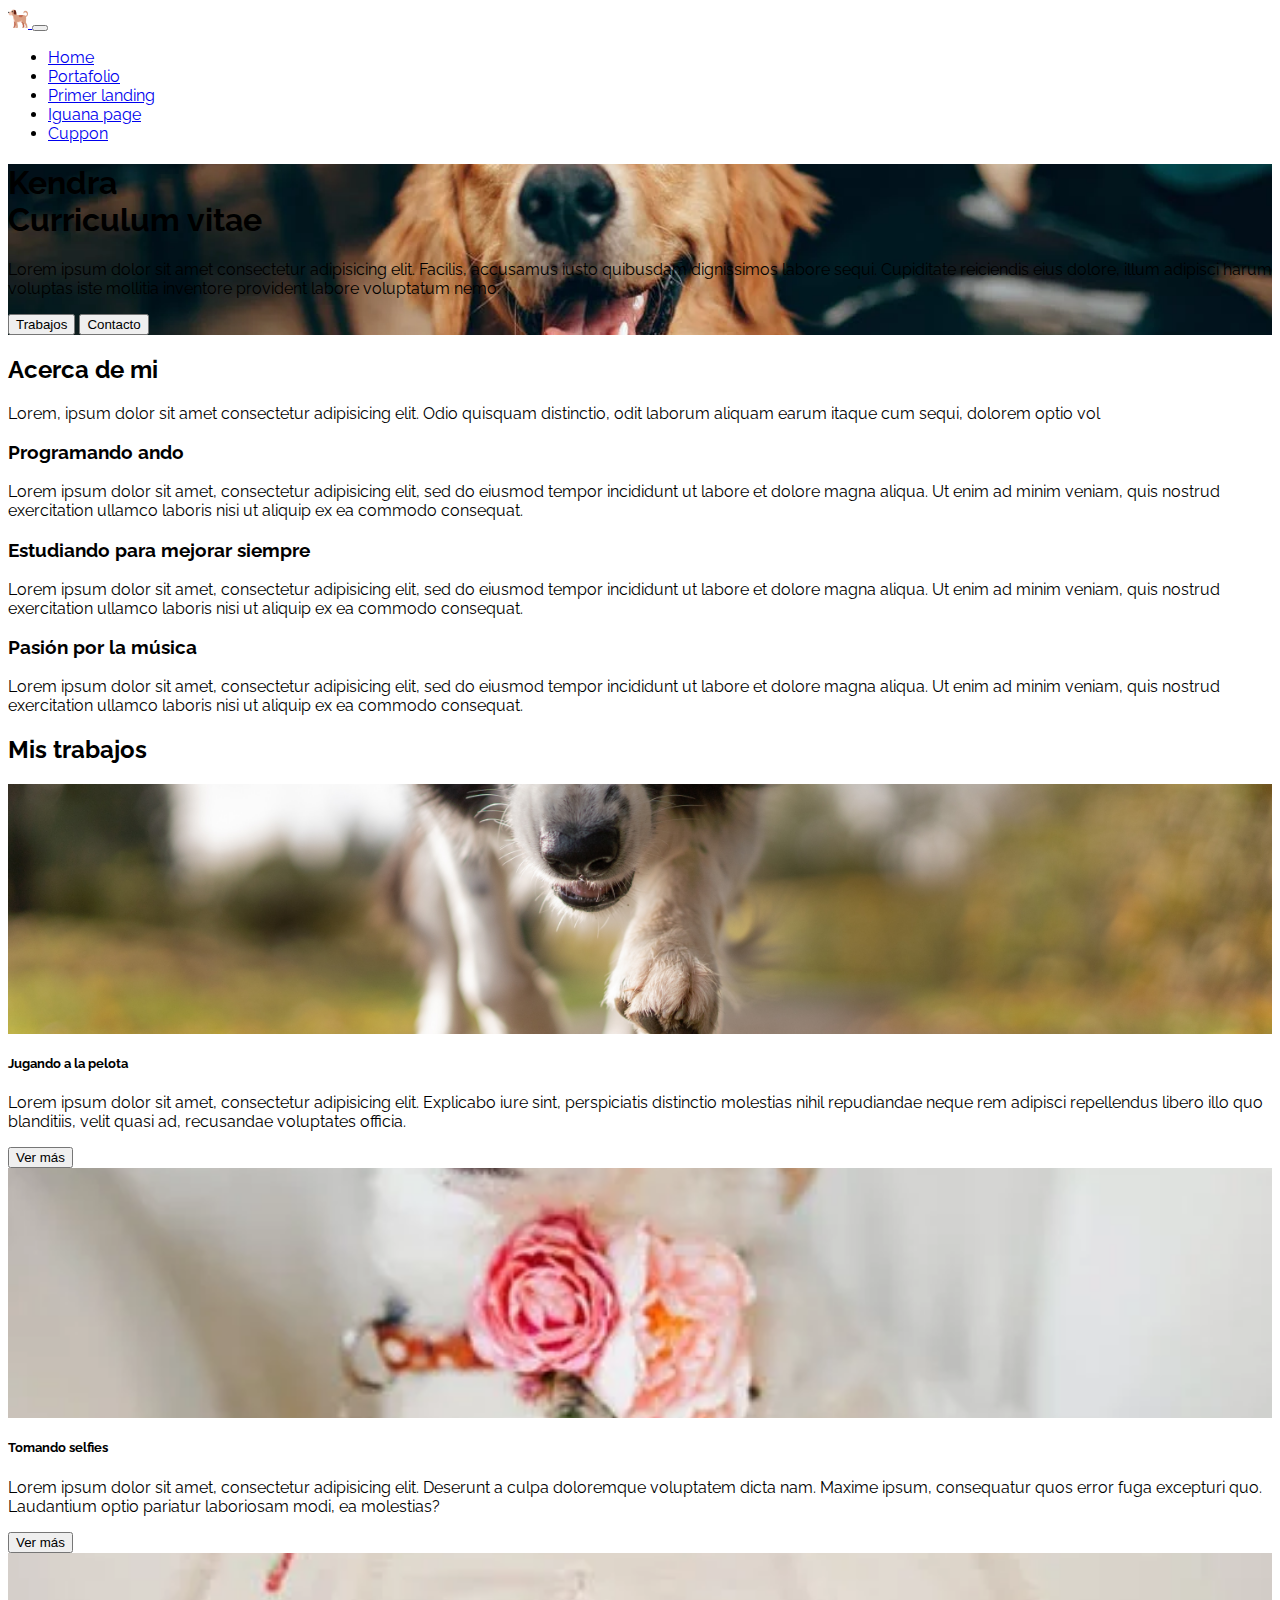
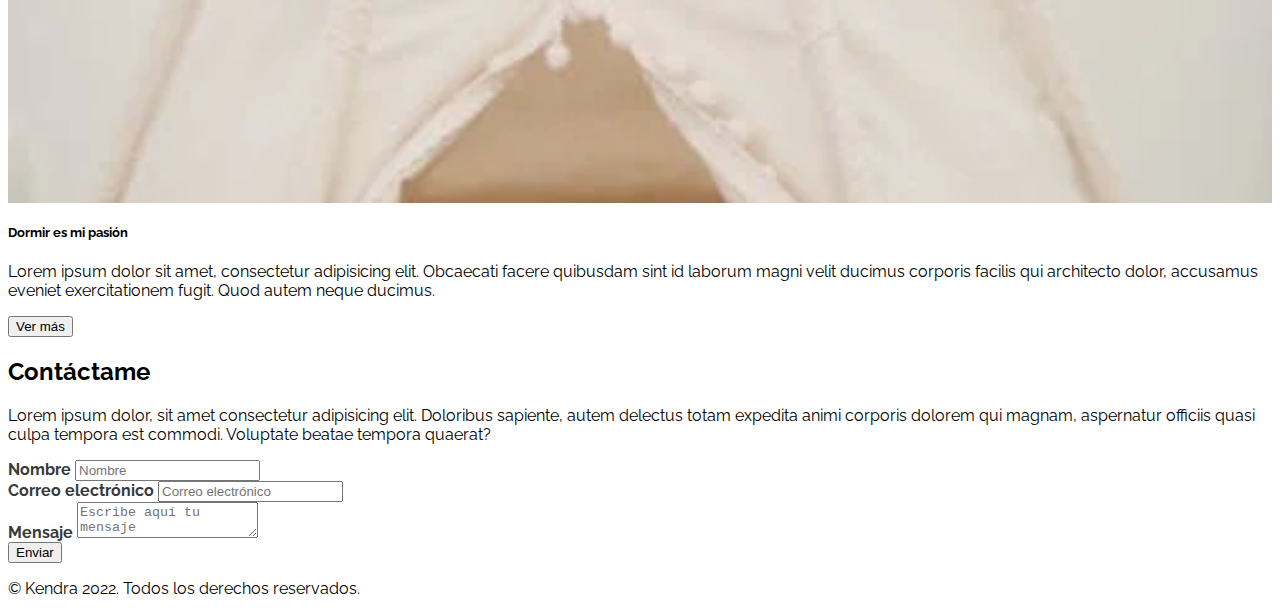
<file: index.html>
<!DOCTYPE html>
<html lang="en">

<head>
    <title>Kendra D.</title>
    <meta charset="UTF-8">
    <meta http-equiv="X-UA-Compatible" content="IE=edge">
    <meta name="viewport" content="width=device-width, initial-scale=1.0">

    <link rel="preconnect" href="https://fonts.googleapis.com">
    <link rel="preconnect" href="https://fonts.gstatic.com" crossorigin>
    <link href="https://fonts.googleapis.com/css2?family=Raleway:wght@400;700&display=swap" rel="stylesheet">
    <link href="https://cdn.jsdelivr.net/npm/bootstrap@5.1.3/dist/css/bootstrap.min.css" rel="stylesheet"
        integrity="sha384-1BmE4kWBq78iYhFldvKuhfTAU6auU8tT94WrHftjDbrCEXSU1oBoqyl2QvZ6jIW3" crossorigin="anonymous">
    <link rel="stylesheet" href="https://cdnjs.cloudflare.com/ajax/libs/font-awesome/6.1.1/css/all.min.css"
        integrity="sha512-KfkfwYDsLkIlwQp6LFnl8zNdLGxu9YAA1QvwINks4PhcElQSvqcyVLLD9aMhXd13uQjoXtEKNosOWaZqXgel0g=="
        crossorigin="anonymous" referrerpolicy="no-referrer" />
    <link rel="shortcut icon" href="assets/img/favicon.ico" type="image/x-icon">

    <link rel="stylesheet" href="assets/css/style.css">
</head>

<body>
    <nav class="navbar navbar-expand-lg navbar-dark bg-dark fixed-top">
        <div class="container">
            <a class="navbar-brand" href="index.html">
                <img src="assets/img/logo.png" class="img-fluid logo-img">
            </a>
            <button class="navbar-toggler" type="button" data-bs-toggle="collapse"
                aria-controls="navbarSupportedContent" aria-expanded="false" aria-label="Toggle navigation">
                <span class="navbar-toggler-icon"></span>
            </button>
            <div class="collapse navbar-collapse" id="navbarSupportedContent">
                <ul class="navbar-nav me-auto mb-2 mb-lg-0 fs-5">
                    <li class="nav-item">
                        <a class="nav-link" href="index.html">Home</a>
                    </li>
                    <li class="nav-item">
                        <a class="nav-link" href="portafolio.html">Portafolio</a>
                    </li>
                    <li class="nav-item">
                        <a class="nav-link" href="primer_landing.html">Primer landing</a>
                    </li>
                    <li class="nav-item">
                        <a class="nav-link" href="iguana_page.html">Iguana page</a>
                    </li>
                    <li class="nav-item">
                        <a class="nav-link" href="cuppon.html">Cuppon</a>
                    </li>
                </ul>

            </div>
        </div>
    </nav>

    <header id="Hero-Section" class="text-light text-end py-5 mt-5">
        <div class="container">
            <div class="ms-auto col-12 col-md-7 ">
                <h1 class="display-1 fw-bold my-5">
                    Kendra <br> Curriculum vitae
                </h1>
                <p class="my-5">
                    Lorem ipsum dolor sit amet consectetur adipisicing elit. Facilis, accusamus iusto quibusdam
                    dignissimos labore sequi. Cupiditate reiciendis eius dolore, illum adipisci harum voluptas iste
                    mollitia inventore provident labore voluptatum nemo.
                </p>
                <div class="mb-5 pb-5">
                    <button class="btn btn-lg btn-outline-info text-light me-4">Trabajos</button>
                    <button class="btn btn-lg btn-info text-light">Contacto</button>
                </div>
            </div>
        </div>
    </header>


    <section id="Acerca-de-mi" class="container text-center my-5">


        <h2 class="display-3 fw-bold my-4">Acerca de mi</h2>

        <p class="my-4">
            Lorem, ipsum dolor sit amet consectetur adipisicing elit. Odio quisquam distinctio, odit laborum aliquam
            earum itaque cum sequi, dolorem optio vol
        </p>


        <div class="row">
            <div class="col-12 col-md-4">
                <i class="fa-solid fa-laptop-code fa-3x my-3"></i>
                <h3 class="my-3 fw-bold">Programando ando</h3>
                <p class="my-3">
                    Lorem ipsum dolor sit amet, consectetur adipisicing elit, sed do
                    eiusmod tempor incididunt ut labore et dolore magna aliqua. Ut enim
                    ad minim veniam, quis nostrud exercitation ullamco laboris nisi ut
                    aliquip ex ea commodo consequat.
                </p>
            </div>
            <div class="col-12 col-md-4">
                <i class="fa-solid fa-book fa-3x my-3"></i>
                <h3 class="my-3 fw-bold">Estudiando para mejorar siempre</h3>
                <p class="my-3">
                    Lorem ipsum dolor sit amet, consectetur adipisicing elit, sed do
                    eiusmod tempor incididunt ut labore et dolore magna aliqua. Ut enim
                    ad minim veniam, quis nostrud exercitation ullamco laboris nisi ut
                    aliquip ex ea commodo consequat.
                </p>
            </div>
            <div class="col-12 col-md-4">
                <i class="fa-solid fa-compact-disc fa-3x my-3"></i>
                <h3 class="my-3 fw-bold">Pasión por la música</h3>
                <p class="my-3">
                    Lorem ipsum dolor sit amet, consectetur adipisicing elit, sed do
                    eiusmod tempor incididunt ut labore et dolore magna aliqua. Ut enim
                    ad minim veniam, quis nostrud exercitation ullamco laboris nisi ut
                    aliquip ex ea commodo consequat.
                </p>
            </div>
        </div>
    </section>


    <section id="Mis-trabajos" class="my-5 p-5 bg-info">

        <h2 class="display-4 fw-bold text-center text-light mb-3">Mis trabajos</h2>

        <div class="row">
            <div class="col-12 col-sm-4 py-2">
                <div class="card">
                    <div class="image-top" style="background-image: url(assets/img/card-1.jpg)"></div>
                    <div class="card-body">
                        <h5 class="card-title fw-bold">Jugando a la pelota</h5>
                        <p class="card-text">
                            Lorem ipsum dolor sit amet, consectetur adipisicing elit.
                            Explicabo iure sint, perspiciatis distinctio molestias nihil
                            repudiandae neque rem adipisci repellendus libero illo quo
                            blanditiis, velit quasi ad, recusandae voluptates officia.
                        </p>
                        <button type="button" class="btn btn-outline-info">
                            Ver más
                        </button>
                    </div>
                </div>
            </div>
            <div class="col-12 col-sm-4 py-2">
                <div class="card">
                    <div class="image-top" style="background-image: url(assets/img/card-2.webp)"></div>
                    <div class="card-body">
                        <h5 class="card-title fw-bold">Tomando selfies</h5>
                        <p class="card-text">
                            Lorem ipsum dolor sit amet, consectetur adipisicing elit.
                            Deserunt a culpa doloremque voluptatem dicta nam. Maxime ipsum,
                            consequatur quos error fuga excepturi quo. Laudantium optio
                            pariatur laboriosam modi, ea molestias?
                        </p>
                        <button type="button" class="btn btn-outline-info">
                            Ver más
                        </button>
                    </div>
                </div>
            </div>
            <div class="col-12 col-sm-4 py-2">
                <div class="card">
                    <div class="image-top" style="background-image: url(assets/img/card-3.webp)"></div>
                    <div class="card-body">
                        <h5 class="card-title fw-bold">Dormir es mi pasión</h5>
                        <p class="card-text">
                            Lorem ipsum dolor sit amet, consectetur adipisicing elit.
                            Obcaecati facere quibusdam sint id laborum magni velit ducimus
                            corporis facilis qui architecto dolor, accusamus eveniet
                            exercitationem fugit. Quod autem neque ducimus.
                        </p>
                        <button type="button" class="btn btn-outline-info">
                            Ver más
                        </button>
                    </div>
                </div>
            </div>
        </div>

    </section>



    <section id="Contacto" class="container my-5">

        <h2 class="display-4 fw-bold text-center my-4">Contáctame</h2>

        <p class="text-center my-4 d-none d-md-block">Lorem ipsum dolor, sit amet consectetur adipisicing elit.
            Doloribus
            sapiente, autem delectus totam expedita
            animi corporis dolorem qui magnam, aspernatur officiis quasi culpa tempora est commodi. Voluptate beatae
            tempora quaerat?</p>

        <form>


            <div class="form-group mb-4">
                <label class="mb-2">Nombre</label>
                <input class="form-control" placeholder="Nombre">
            </div>

            <div class="form-group mb-4">
                <label class="mb-2">Correo electrónico</label>
                <input class="form-control" placeholder="Correo electrónico" />
            </div>


            <div class="form-group">
                <label class="mb-2">Mensaje</label>
                <textarea class="form-control" placeholder="Escribe aquí tu mensaje"></textarea>
            </div>

            <div class="my-3 text-end">
                <button class="btn btn-info text-light">Enviar</button>
            </div>



        </form>

    </section>



    <footer class="bg-dark text-center text-light p-4">
        <p class="mb-0">© Kendra 2022. Todos los derechos reservados.</p>
    </footer>


    <script src="https://cdn.jsdelivr.net/npm/bootstrap@5.1.3/dist/js/bootstrap.bundle.min.js"
        integrity="sha384-ka7Sk0Gln4gmtz2MlQnikT1wXgYsOg+OMhuP+IlRH9sENBO0LRn5q+8nbTov4+1p"
        crossorigin="anonymous"></script>
</body>

</html>
</file>
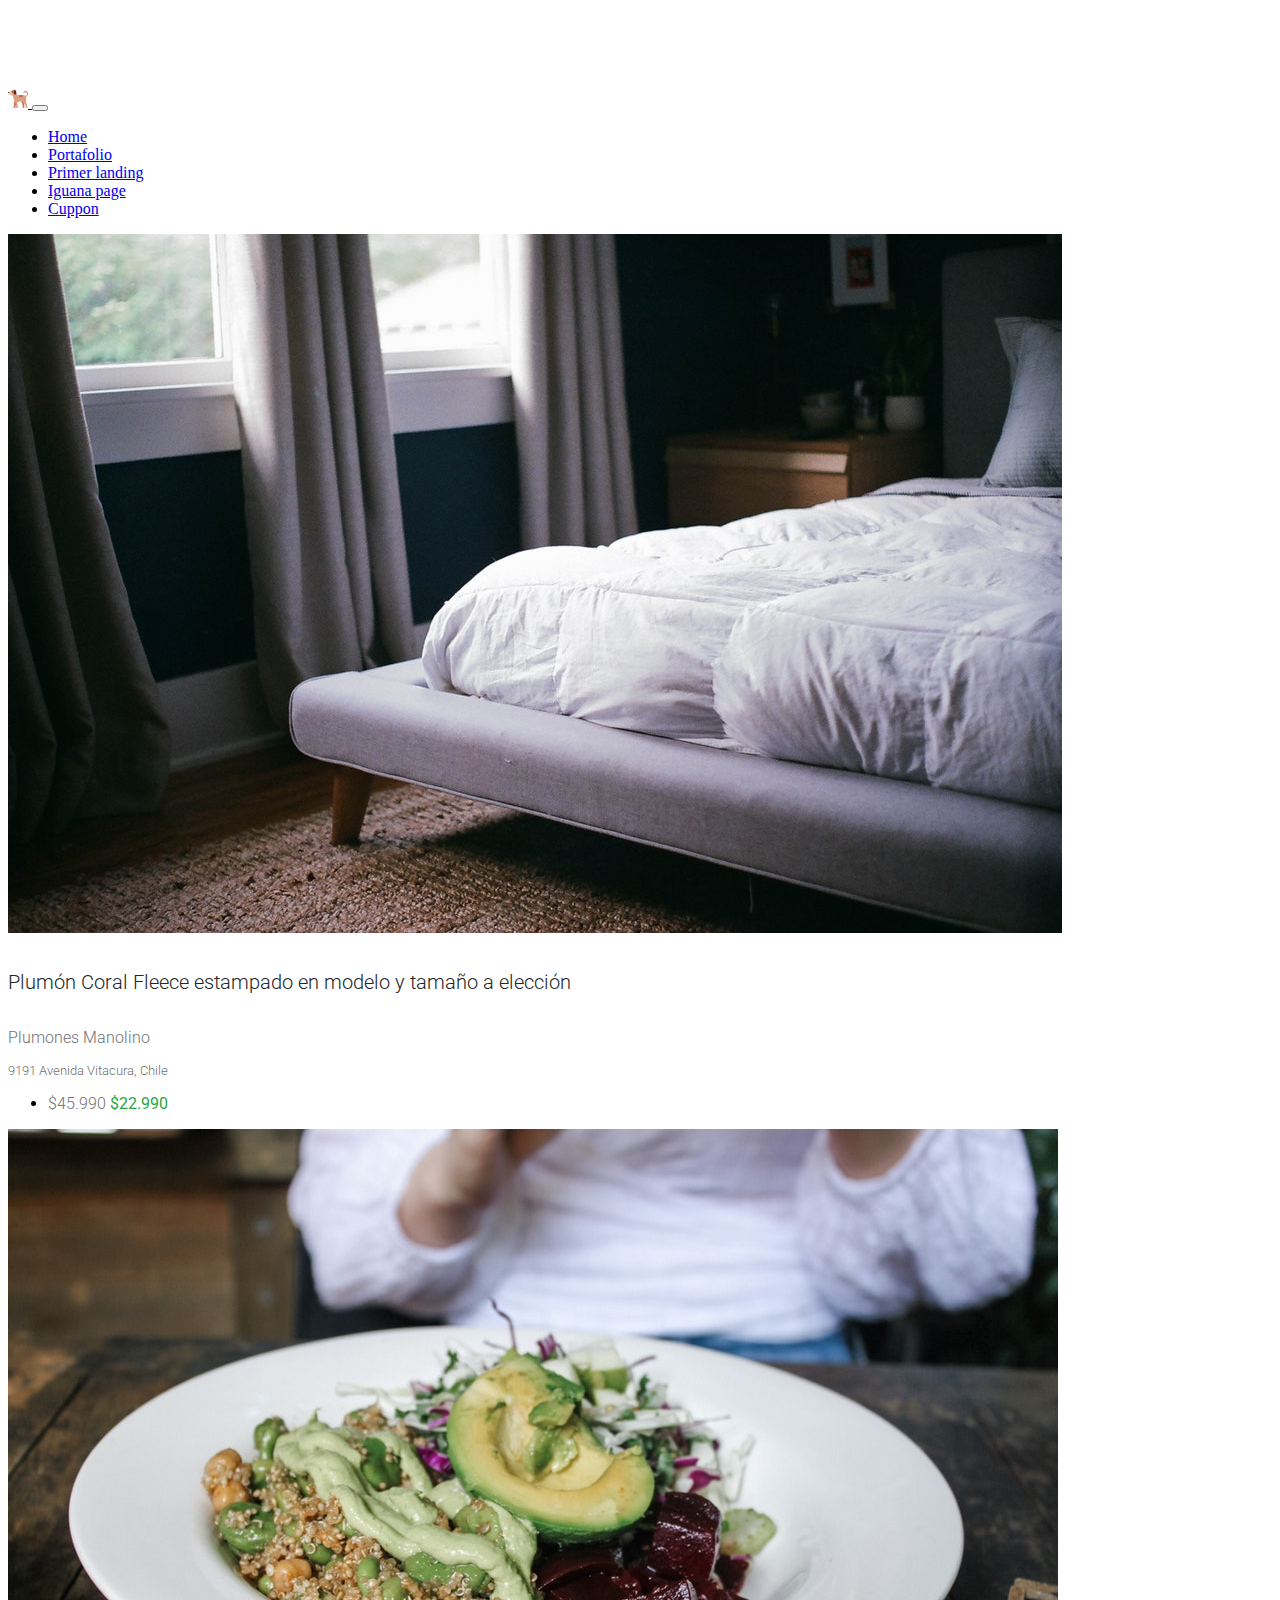
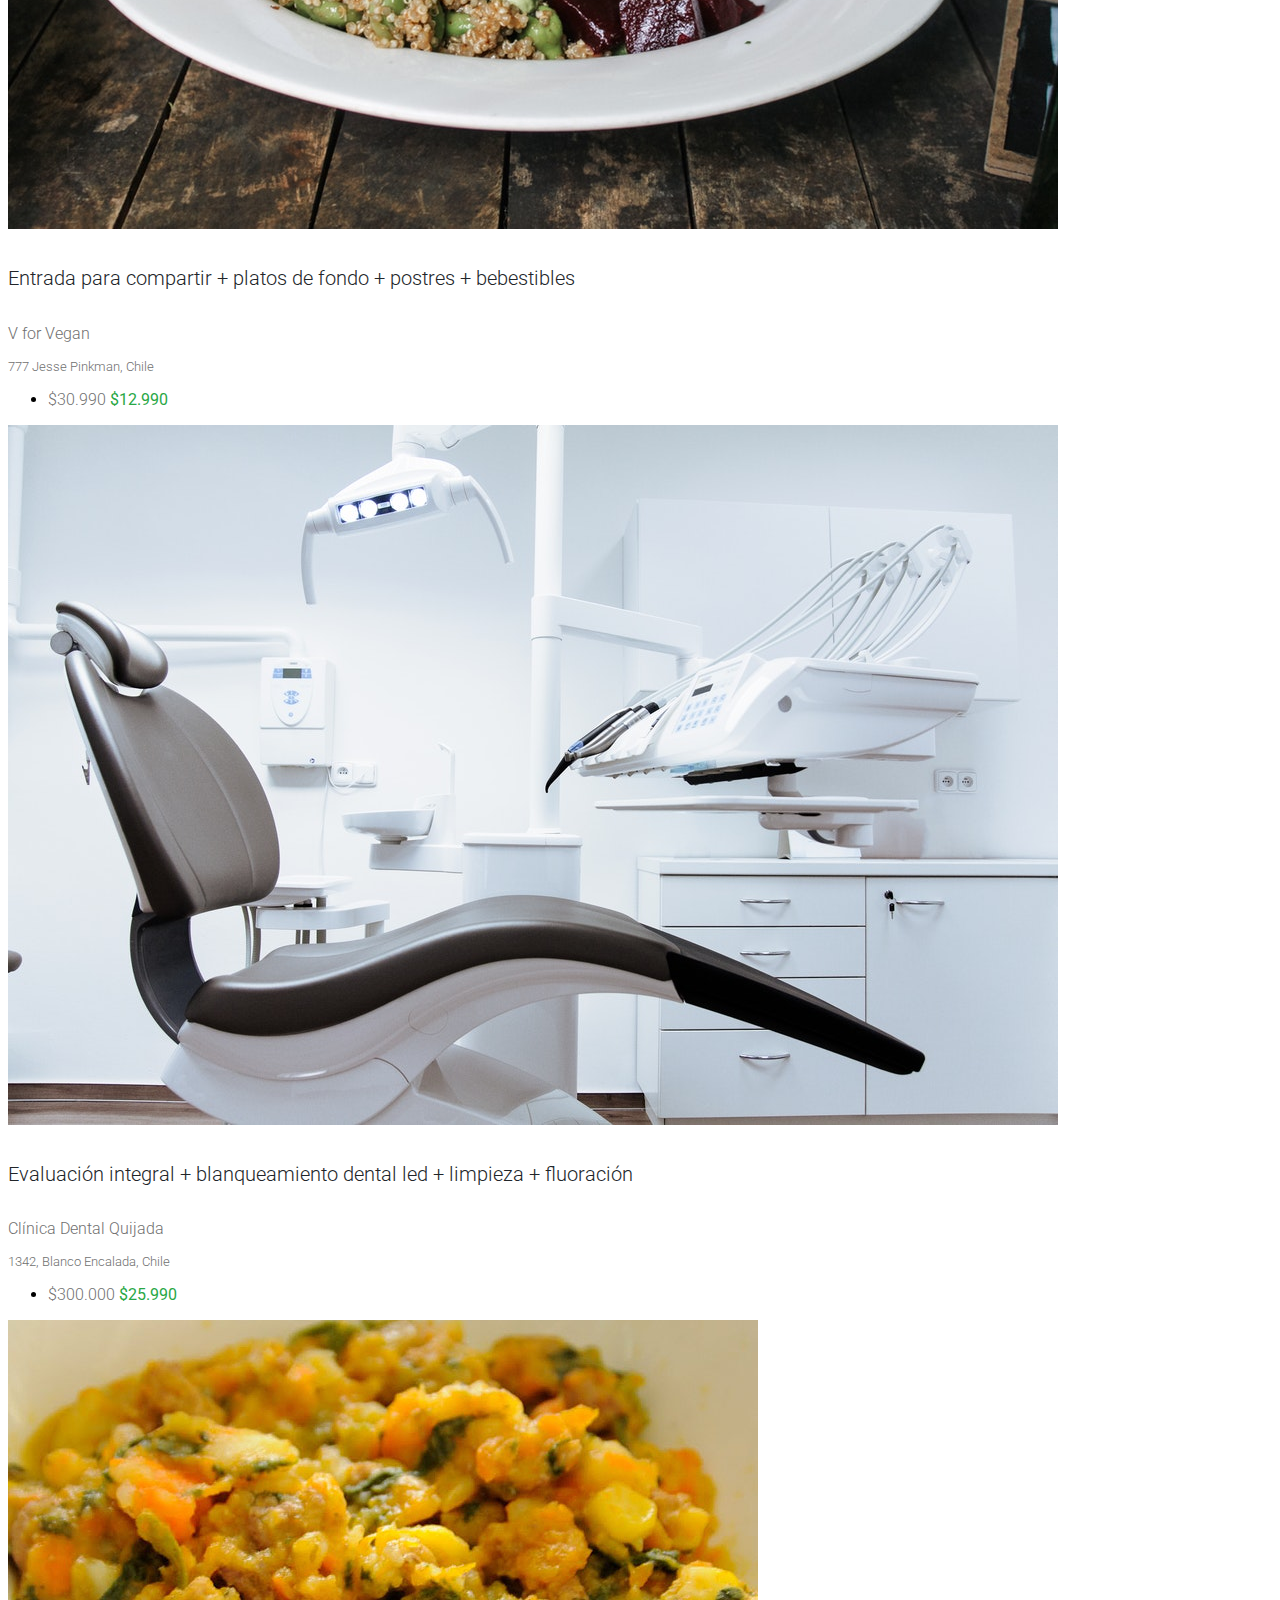
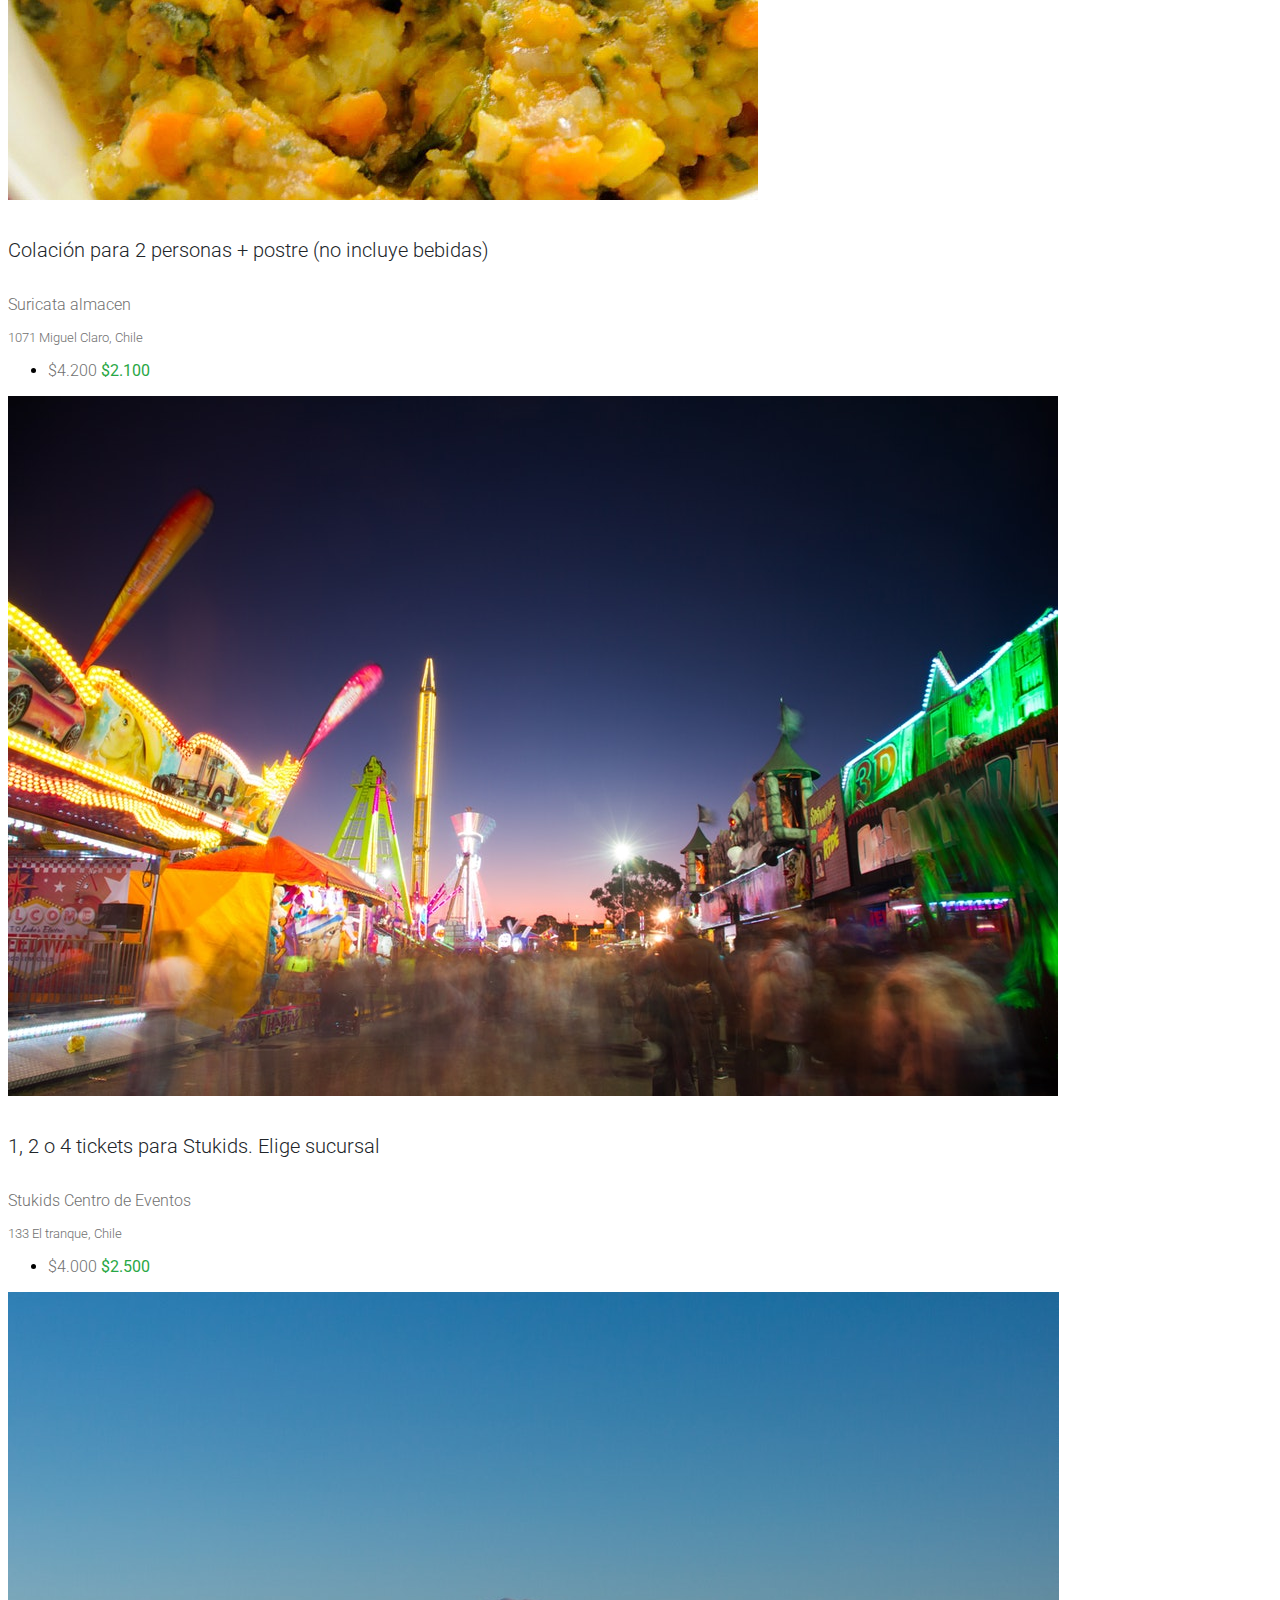
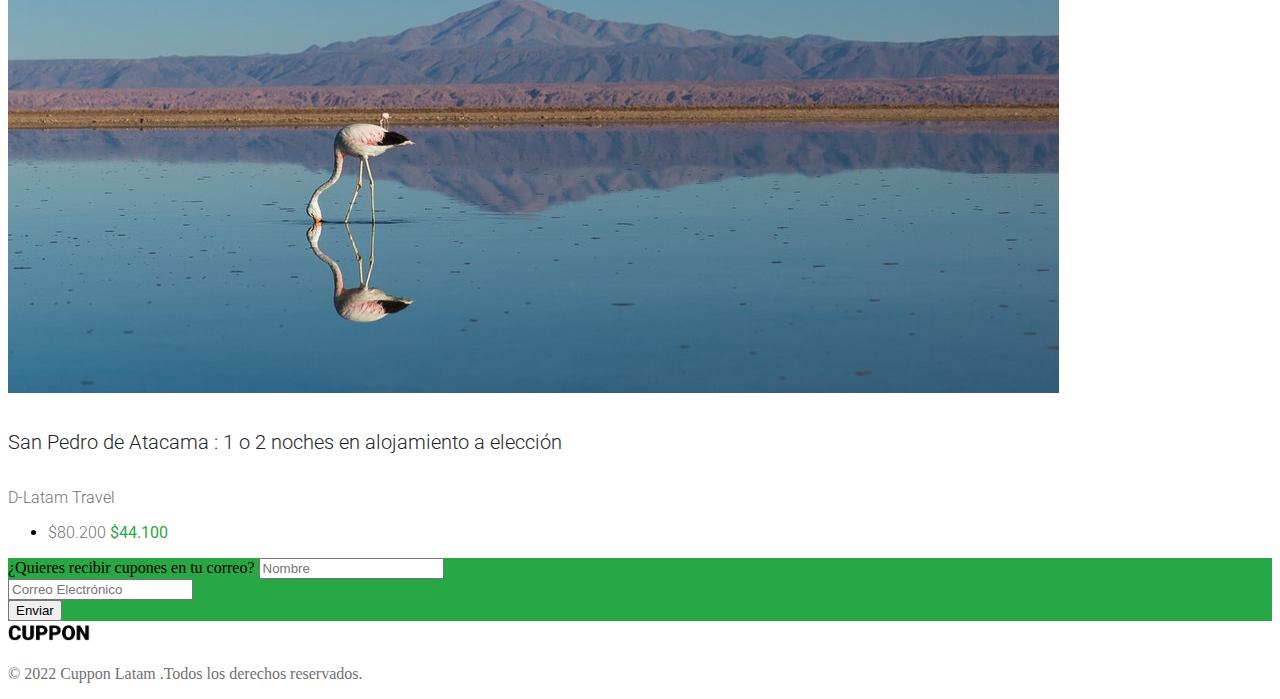
<file: cuppon.html>
<!doctype html>
<html lang="en">

<head>
  <title>Portafolio</title>
  <!-- Required meta tags -->
  <meta charset="UTF-8">
  <meta http-equiv="X-UA-Compatible" content="IE=edge">
  <meta name="viewport" content="width=device-width, initial-scale=1.0">

  <!-- Link Google fonts -->
  <link rel="preconnect" href="https://fonts.googleapis.com">
  <link rel="preconnect" href="https://fonts.gstatic.com" crossorigin>
  <link href="https://fonts.googleapis.com/css2?family=Roboto:wght@300;500&display=swap" rel="stylesheet">

  <!-- Bootstrap CSS v5.0.2 -->
  <link href="https://cdn.jsdelivr.net/npm/bootstrap@5.1.3/dist/css/bootstrap.min.css" rel="stylesheet"
    integrity="sha384-1BmE4kWBq78iYhFldvKuhfTAU6auU8tT94WrHftjDbrCEXSU1oBoqyl2QvZ6jIW3" crossorigin="anonymous">
  <!-- Font awesome cdnjs -->
  <link rel="stylesheet" href="https://cdnjs.cloudflare.com/ajax/libs/font-awesome/6.1.1/css/all.min.css"
    integrity="sha512-KfkfwYDsLkIlwQp6LFnl8zNdLGxu9YAA1QvwINks4PhcElQSvqcyVLLD9aMhXd13uQjoXtEKNosOWaZqXgel0g=="
    crossorigin="anonymous" referrerpolicy="no-referrer" />

  <link rel="shortcut icon" href="assets/img/favicon.ico" type="image/x-icon">
  <link rel="stylesheet" href="assets/css/cuppon.css">
</head>

<body>
  <nav class="navbar navbar-expand-lg navbar-dark bg-dark fixed-top">
    <div class="container">
      <a class="navbar-brand" href="index.html">
        <img src="assets/img/logo.png" class="img-fluid logo-img">
      </a>
      <button class="navbar-toggler" type="button" data-bs-toggle="collapse" aria-controls="navbarSupportedContent"
        aria-expanded="false" aria-label="Toggle navigation">
        <span class="navbar-toggler-icon"></span>
      </button>
      <div class="collapse navbar-collapse" id="navbarSupportedContent">
        <ul class="navbar-nav me-auto mb-2 mb-lg-0 fs-5">
          <li class="nav-item">
            <a class="nav-link" href="index.html">Home</a>
          </li>
          <li class="nav-item">
            <a class="nav-link" href="portafolio.html">Portafolio</a>
          </li>
          <li class="nav-item">
            <a class="nav-link" href="primer_landing.html">Primer landing</a>
          </li>
          <li class="nav-item">
            <a class="nav-link" href="iguana_page.html">Iguana page</a>
          </li>
          <li class="nav-item">
            <a class="nav-link" href="cuppon.html">Cuppon</a>
          </li>
        </ul>

      </div>
    </div>
  </nav>

  <main class="main text-roboto">
    <div class="content-card pt-3 ps-4 pe-4">
        <div class="row">
            <div class="col-xs-12 col-md-4">
                <div class="card m-3 shadow rounded">
                    <img src="assets/img/cuppon/cupon-1.jpg" class="card-img-top" alt="Plumón en una cama">
                    <div class="card-body">
                        <h5 class="card-title text-weight-light c-title"0.>Plumón Coral Fleece estampado en modelo y
                            tamaño a
                            elección</h5>
                        <p class="card-text mb-0 parrafo-1 text-weight-light text-light-grey">Plumones Manolino</p>
                        <p class="card-text text-weight-light text-direccion text-light-grey">
                            <i class="fa-solid fa-location-dot me-1" crossorigin="anonymous"></i>9191 Avenida
                            Vitacura, Chile
                        </p>
                    </div>
                    <ul class="list-group list-group-flush align-middle">
                        <li class="list-group-item text-end pb-0">
                            <p class="mt-2">
                                <span class="ph-3 text-weight-light text-light-grey me-2">$45.990</span>
                                <span class="fs-5 precio2">$22.990</span>
                            </p>
                        </li>
                    </ul>
                </div>
            </div>
            <div class="col-xs-12 col-md-4">
                <div class="card m-3 shadow rounded">
                    <img src="assets/img/cuppon/cupon-2.jpg" class="card-img-top" alt="Plato vegano">
                    <div class="card-body">
                        <h5 class="card-title text-weight-light c-title">Entrada para compartir + platos de fondo +
                            postres + bebestibles</h5>
                        <p class="card-text mb-0 parrafo-1 text-weight-light text-light-grey">V for Vegan</p>
                        <p class="card-text text-weight-light text-direccion text-light-grey">
                            <i class="fa-solid fa-location-dot me-1" crossorigin="anonymous"></i>777 Jesse Pinkman,
                            Chile
                        </p>
                    </div>
                    <ul class="list-group list-group-flush">
                        <li class="list-group-item text-end pb-0">
                            <p class="mt-2">
                                <span class="ph-3 text-weight-light text-light-grey me-2">$30.990</span>
                                <span class="fs-5 precio2">$12.990</span>
                            </p>
                        </li>
                    </ul>
                </div>
            </div>
            <div class="col-xs-12 col-md-4">
                <div class="card m-3 shadow rounded">
                    <img src="assets/img/cuppon/cupon-3.jpg" class="card-img-top" alt="consultorio de dentista">
                    <div class="card-body">
                        <h5 class="card-title text-weight-light c-title">Evaluación integral + blanqueamiento dental
                            led + limpieza + fluoración</h5>
                        <p class="card-text mb-0 parrafo-1 text-weight-light text-light-grey">Clínica Dental Quijada
                        </p>
                        <p class="card-text text-weight-light text-direccion text-light-grey">
                            <i class="fa-solid fa-location-dot me-1" crossorigin="anonymous"></i>1342, Blanco
                            Encalada, Chile
                        </p>
                    </div>
                    <ul class="list-group list-group-flush">
                        <li class="list-group-item text-end pb-0">
                            <p class="mt-2">
                                <span class="ph-3 text-weight-light text-light-grey me-2">$300.000</span>
                                <span class="fs-5 precio2">$25.990</span>
                            </p>
                        </li>
                    </ul>
                </div>
            </div>
            <div class="col-xs-12 col-md-4">
                <div class="card m-3 shadow rounded">
                    <img src="assets/img/cuppon/cupon-4.jpg" class="card-img-top" alt="plato de comida">
                    <div class="card-body">
                        <h5 class="card-title text-weight-light c-title">Colación para 2 personas + postre (no incluye bebidas)</h5>
                        <p class="card-text mb-0 parrafo-1 text-weight-light text-light-grey">Suricata almacen</p>
                        <p class="card-text text-weight-light text-direccion text-light-grey">
                            <i class="fa-solid fa-location-dot me-1" crossorigin="anonymous"></i>1071 Miguel Claro, Chile
                        </p>
                    </div>
                    <ul class="list-group list-group-flush">
                        <li class="list-group-item text-end pb-0">
                            <p class="mt-2">
                                <span class="ph-3 text-weight-light text-light-grey me-2">$4.200</span>
                                <span class="fs-5 precio2">$2.100</span>
                            </p>
                        </li>
                    </ul>
                </div>
            </div>
            <div class="col-xs-12 col-md-4">
                <div class="card m-3 shadow rounded">
                    <img src="assets/img/cuppon/cupon-5.jpg" class="card-img-top" alt="parque de diversiones">
                    <div class="card-body">
                        <h5 class="card-title text-weight-light c-title">1, 2 o 4 tickets para Stukids. Elige sucursal</h5>
                        <p class="card-text mb-0 parrafo-1 text-weight-light text-light-grey">Stukids Centro de Eventos</p>
                        <p class="card-text text-weight-light text-direccion text-light-grey">
                            <i class="fa-solid fa-location-dot me-1" crossorigin="anonymous"></i>133 El tranque, Chile
                        </p>
                    </div>
                    <ul class="list-group list-group-flush">
                        <li class="list-group-item text-end pb-0">
                            <p class="mt-2">
                                <span class="ph-3 text-weight-light text-light-grey me-2">$4.000</span>
                                <span class="fs-5 precio2">$2.500</span>
                            </p>
                        </li>
                    </ul>
                </div>
            </div>
            <div class="col-xs-12 col-md-4">
                <div class="card m-3 shadow rounded">
                    <img src="assets/img/cuppon/cupon-6.jpg" class="card-img-top" alt="paisaje con volcan">
                    <div class="card-body">
                        <h5 class="card-title text-weight-light c-title">San Pedro de Atacama : 1 o 2 noches en alojamiento a elección</h5>
                        <p class="card-text mb-0 parrafo-1 text-weight-light text-light-grey">D-Latam Travel</p>
                        <p class="card-text text-weight-light text-direccion text-light-grey">

                        </p>
                    </div>
                    <ul class="list-group list-group-flush">
                        <li class="list-group-item text-end pb-0">
                            <p class="mt-2">
                                <span class="ph-3 text-weight-light text-light-grey me-2">$80.200</span>
                                <span class="fs-5 precio2">$44.100</span>
                            </p>
                        </li>
                    </ul>
                </div>
            </div>
        </div>
    </div>
</main>
<form class="formulario p-4 mt-5 bg-verde">
    <div class="container-fluid">
        <div class="mb-3 text-center">
            <label for="formGroupExampleInput" class="form-label mb-3 fs-5 text-white text-weight-medium">¿Quieres
                recibir cupones en tu correo?</label>
            <input type="text" class="form-control text-weight-light" id="formGroupExampleInput"
                placeholder="Nombre">
        </div>
        <div class="mb-3">
            <input type="email" class="form-control text-weight-light" id="formGroupExampleInput2"
                placeholder="Correo Electrónico">
        </div>
        <div class="d-grid gap-2 col-1 mx-auto justify-content-center">
            <button class="btn btn-light text-weight-medium px-4">Enviar</button>
        </div>
    </div>
</form>

<footer class="p-4 text-center">
  <div class="container-fluid">
      <img class="img-footer my-2" src="assets/img/cuppon/logo-black.png" alt="logo cuppon">
  </div>
  <div>
      <p class="text-weight-light text-light-grey mx-1">© 2022 Cuppon Latam .Todos los derechos reservados.</p>
  </div>
</footer>

  <!-- Bootstrap JavaScript Libraries -->
  <script src="https://cdn.jsdelivr.net/npm/bootstrap@5.1.3/dist/js/bootstrap.bundle.min.js"
    integrity="sha384-ka7Sk0Gln4gmtz2MlQnikT1wXgYsOg+OMhuP+IlRH9sENBO0LRn5q+8nbTov4+1p"
    crossorigin="anonymous"></script>
</body>

</html>
</file>
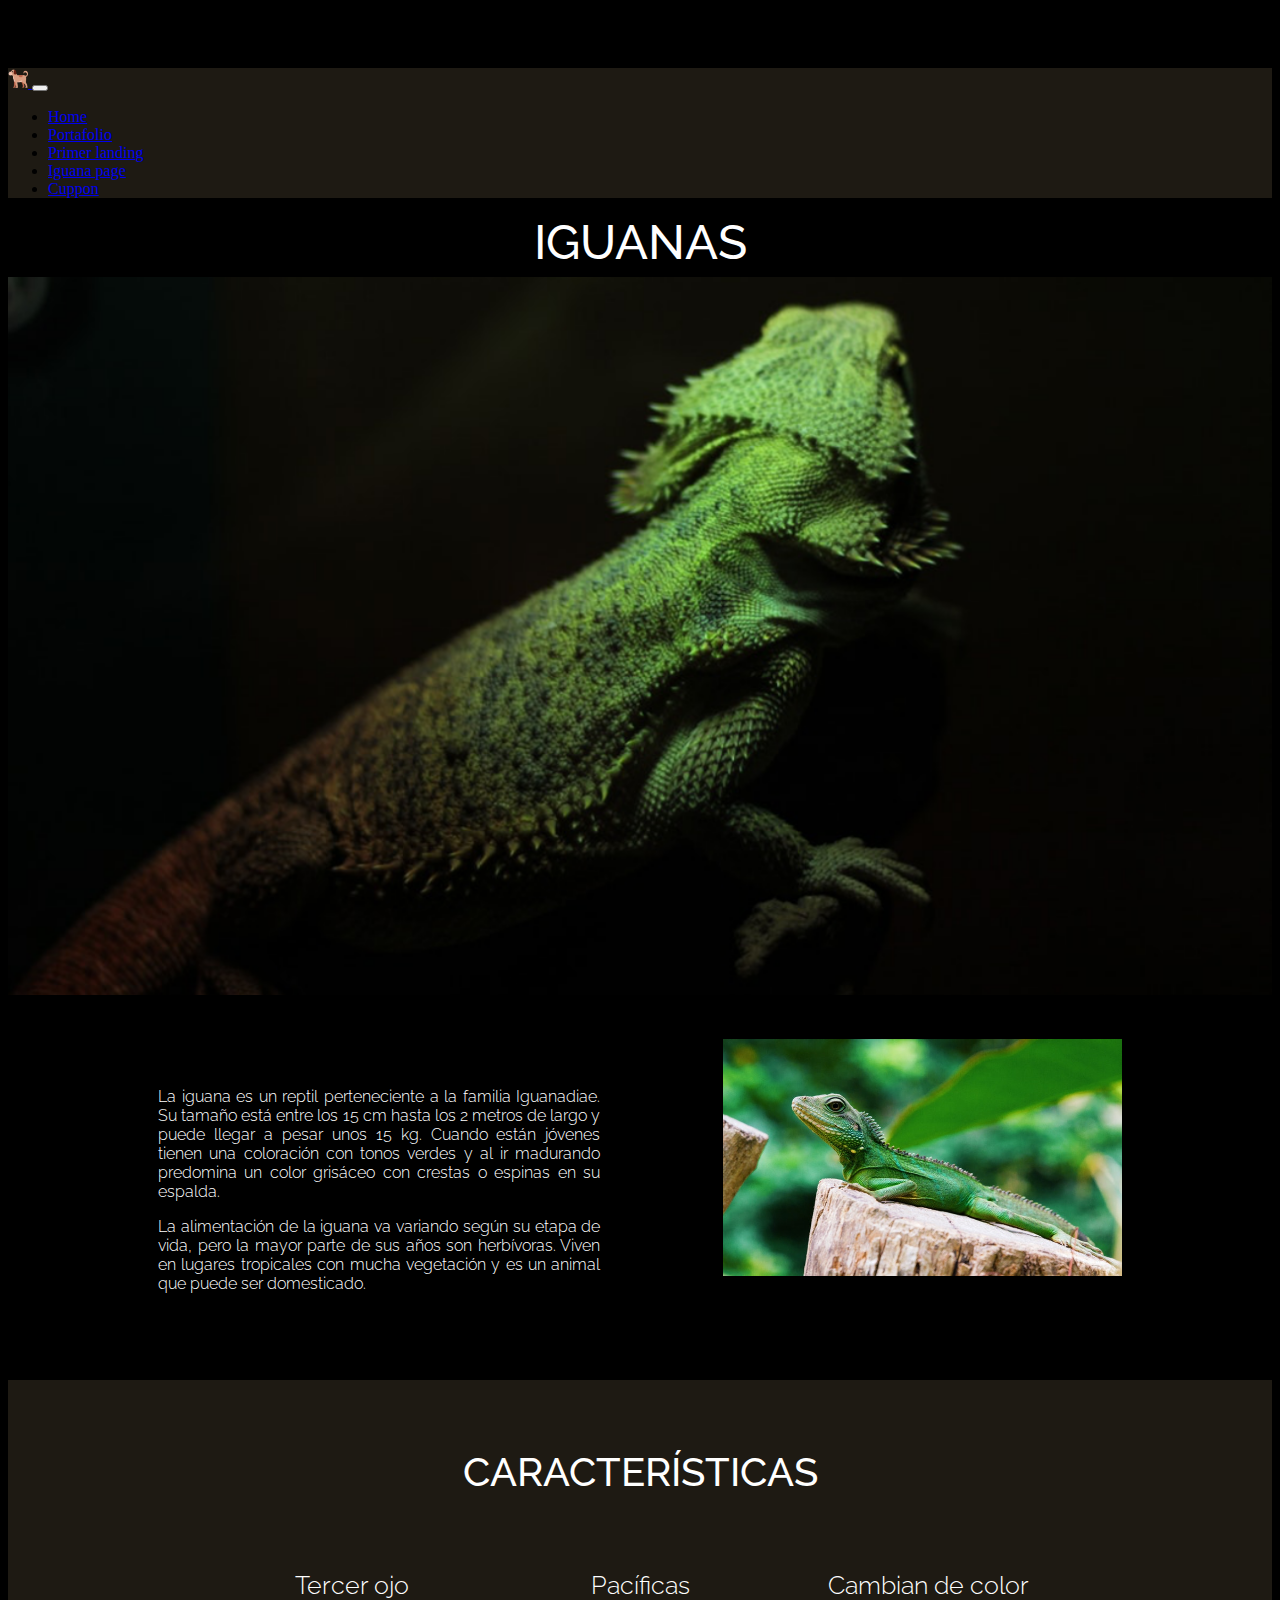
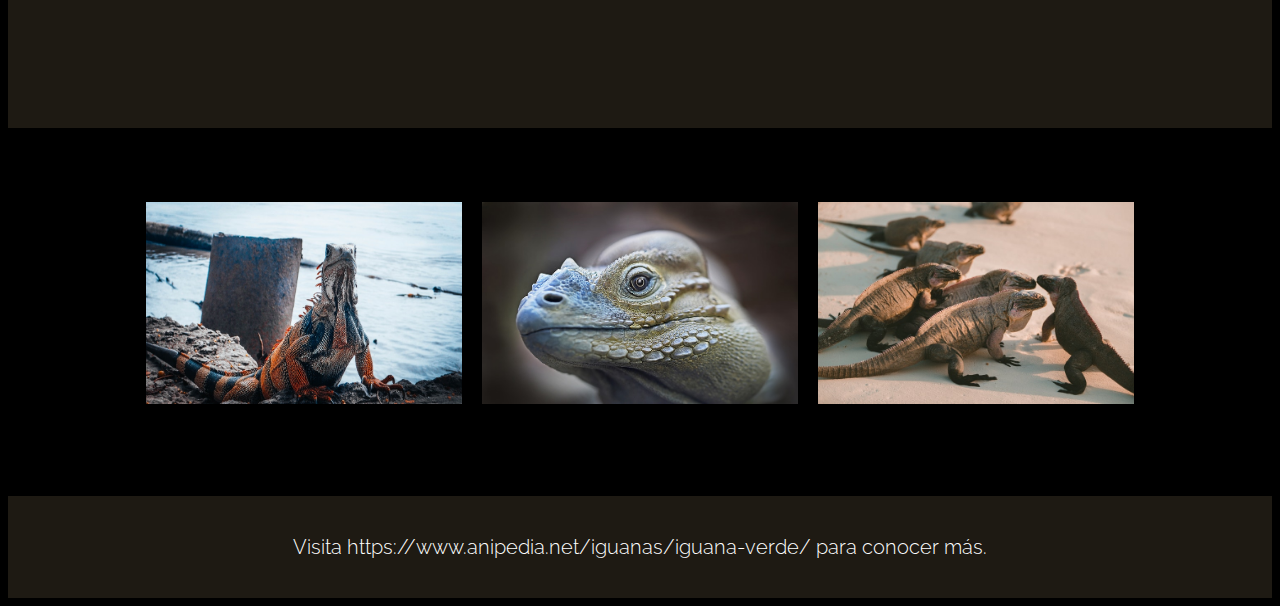
<file: iguana_page.html>
<!doctype html>
<html lang="en">

<head>
    <title>Iguanas</title>
    <!-- Required meta tags -->
    <meta charset="utf-8">
    <meta name="viewport" content="width=device-width, initial-scale=1, shrink-to-fit=no">

    <!-- Bootstrap CSS v5.0.2 -->
    <link rel="stylesheet" href="https://cdn.jsdelivr.net/npm/bootstrap@5.0.2/dist/css/bootstrap.min.css"
        integrity="sha384-EVSTQN3/azprG1Anm3QDgpJLIm9Nao0Yz1ztcQTwFspd3yD65VohhpuuCOmLASjC" crossorigin="anonymous">

    <link rel="stylesheet" href="https://cdnjs.cloudflare.com/ajax/libs/font-awesome/6.1.1/css/all.min.css"
        integrity="sha512-KfkfwYDsLkIlwQp6LFnl8zNdLGxu9YAA1QvwINks4PhcElQSvqcyVLLD9aMhXd13uQjoXtEKNosOWaZqXgel0g=="
        crossorigin="anonymous" referrerpolicy="no-referrer" />
    <link rel="preconnect" href="https://fonts.googleapis.com">
    <link rel="preconnect" href="https://fonts.gstatic.com" crossorigin>
    <link href="https://fonts.googleapis.com/css2?family=Raleway:wght@300;500&display=swap" rel="stylesheet">
    <link rel="shortcut icon" href="assets/img/favicon.ico" type="image/x-icon">
    <link rel="stylesheet" href="assets/css/iguana_page.css">
</head>

<body class="bg-black">
    <nav class="navbar navbar-expand-lg navbar-dark bg-dark fixed-top">
        <div class="container">
            <a class="navbar-brand" href="index.html">
                <img src="assets/img/logo.png" class="img-fluid logo-img">
            </a>
            <button class="navbar-toggler" type="button" data-bs-toggle="collapse"
                aria-controls="navbarSupportedContent" aria-expanded="false" aria-label="Toggle navigation">
                <span class="navbar-toggler-icon"></span>
            </button>
            <div class="collapse navbar-collapse" id="navbarSupportedContent">
                <ul class="navbar-nav me-auto mb-2 mb-lg-0 fs-5">
                    <li class="nav-item">
                        <a class="nav-link" href="index.html">Home</a>
                    </li>
                    <li class="nav-item">
                        <a class="nav-link" href="portafolio.html">Portafolio</a>
                    </li>
                    <li class="nav-item">
                        <a class="nav-link" href="primer_landing.html">Primer landing</a>
                    </li>
                    <li class="nav-item">
                        <a class="nav-link" href="iguana_page.html">Iguana page</a>
                    </li>
                    <li class="nav-item">
                        <a class="nav-link" href="cuppon.html">Cuppon</a>
                    </li>
                </ul>

            </div>
        </div>
    </nav>

    <div class="font-raleway bg-black text-white ">
        <header>
            <h1 class="header-title font-medium">IGUANAS</h1>
            <img class="header-img" src="assets/img/iguana_page/bg-header.jpg" alt="Iguana header">
        </header>

        <main>
            <section class="desc-section">
                <div class="texto-desc">
                    <p class="font-light text-p">La iguana es un reptil perteneciente a la familia Iguanadiae. Su tamaño
                        está entre los 15 cm hasta los 2 metros
                        de largo y puede llegar a pesar unos 15 kg. Cuando están jóvenes tienen una coloración con tonos
                        verdes y al ir
                        madurando predomina un color grisáceo con crestas o espinas en su espalda.</p>
                    <p class="font-light text-p">La alimentación de la iguana va
                        variando según su etapa de vida, pero la mayor parte de sus años son herbívoras. Viven en
                        lugares tropicales con
                        mucha vegetación y es un animal que puede ser domesticado.</p>
                </div>
                <img class="image-desc" src="assets/img/iguana_page/iguana-1.jpg" alt="Iguana en un tronco">
            </section>
            <section class="icons-section bg-dark">
                <h2 class="section-title text-center font-medium">CARACTERÍSTICAS</h2>
                <div class="container-icons">
                    <div class="icon">
                        <i class="far fa-eye fa-3x"></i>
                        <p class="text-icon font-light">Tercer ojo</p>
                    </div>
                    <div class="icon">
                        <i class="fa fa-hand-peace fa-3x"></i>
                        <p class="text-icon font-light">Pacíficas</p>
                    </div>
                    <div class="icon">
                        <i class="fas fa-paint-brush fa-3x"></i>
                        <p class="text-icon font-light">Cambian de color</p>
                    </div>
                </div>
            </section>

            <div class="gallery">
                <img class="gal-image" src="assets/img/iguana_page/iguana-2.jpg" alt="Igual al frente del mar">
                <img class="gal-image" src="assets/img/iguana_page/iguana-3.jpg" alt="Cara de una iguana">
                <img class="gal-image" src="assets/img/iguana_page/iguana-4.jpg" alt="Grupo de iguanas en arena">
            </div>
        </main>

        <footer class="bg-dark footer">
            <p class="text-center font-light">Visita https://www.anipedia.net/iguanas/iguana-verde/ para conocer más.
            </p>
        </footer>
    </div>

    <!-- Bootstrap JavaScript Libraries -->
    <script src="https://cdn.jsdelivr.net/npm/@popperjs/core@2.9.2/dist/umd/popper.min.js"
        integrity="sha384-IQsoLXl5PILFhosVNubq5LC7Qb9DXgDA9i+tQ8Zj3iwWAwPtgFTxbJ8NT4GN1R8p"
        crossorigin="anonymous"></script>
    <script src="https://cdn.jsdelivr.net/npm/bootstrap@5.0.2/dist/js/bootstrap.min.js"
        integrity="sha384-cVKIPhGWiC2Al4u+LWgxfKTRIcfu0JTxR+EQDz/bgldoEyl4H0zUF0QKbrJ0EcQF"
        crossorigin="anonymous"></script>
</body>

</html>
</file>
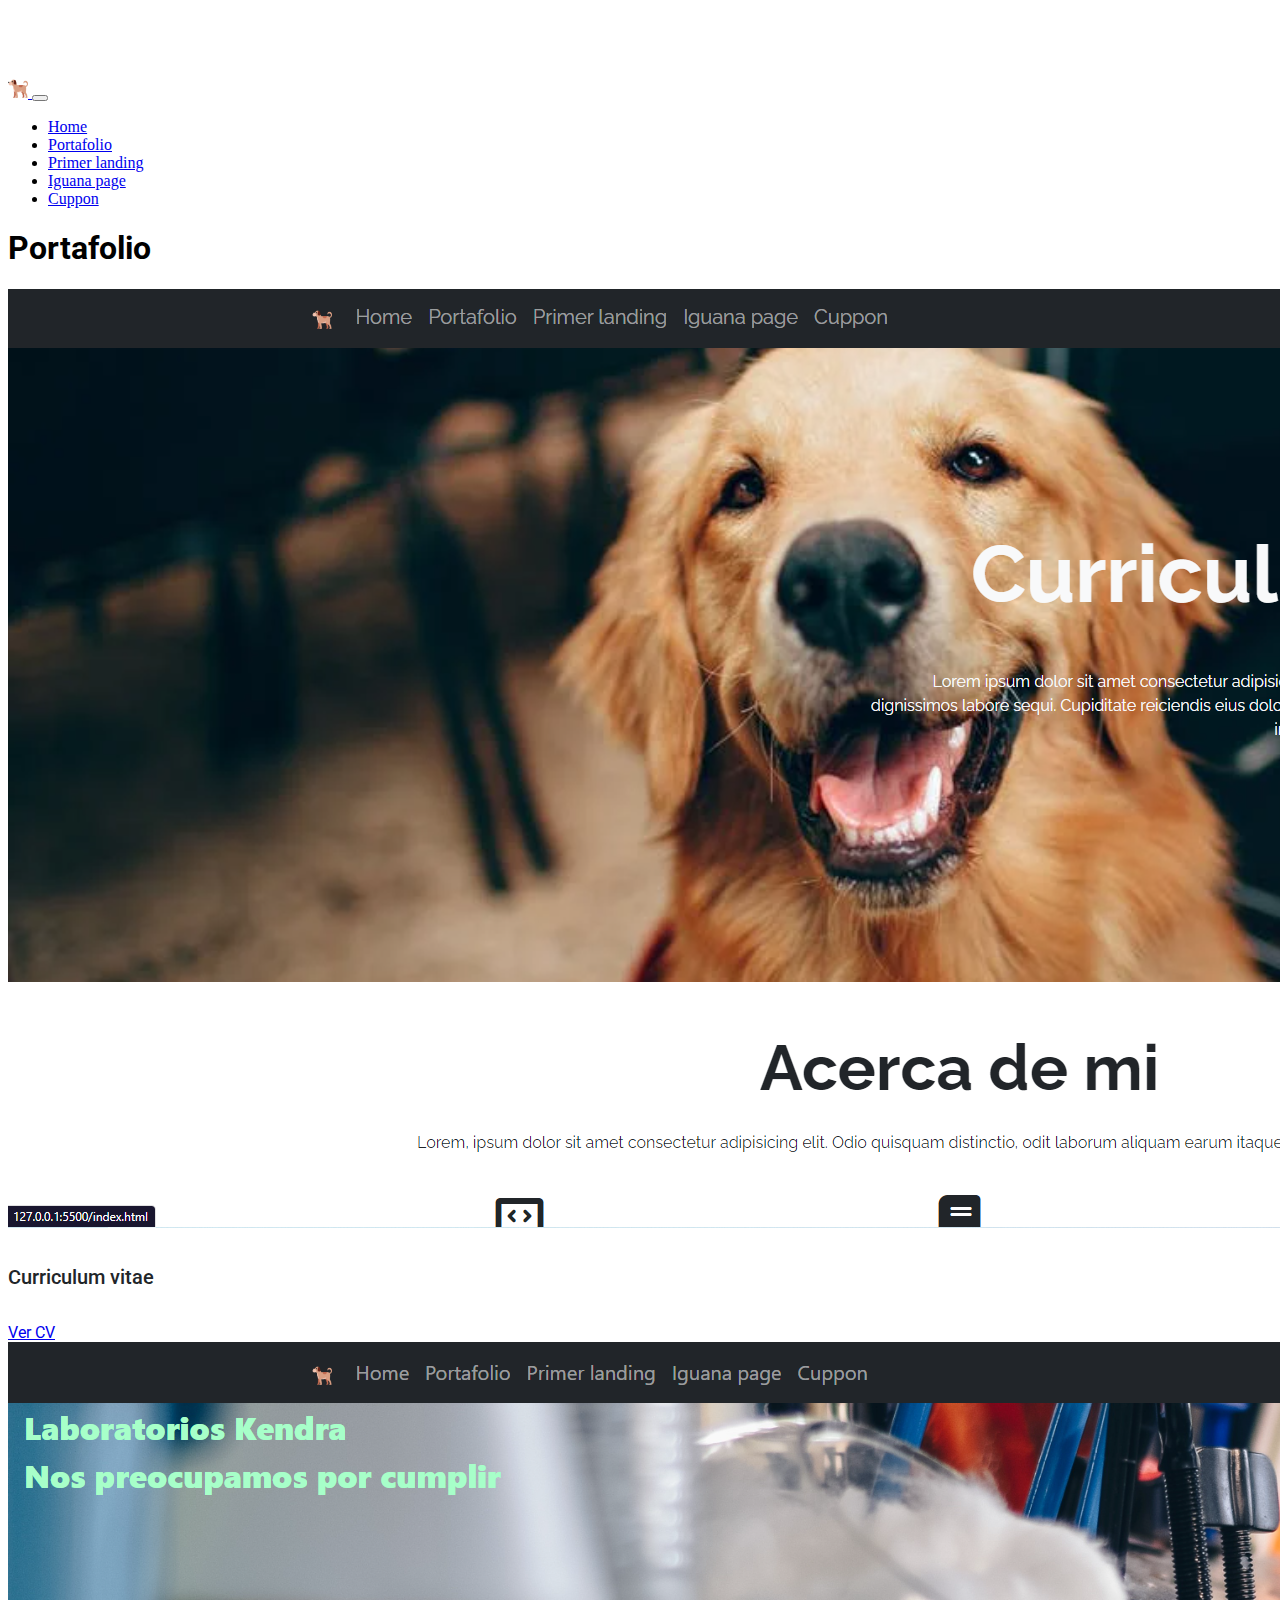
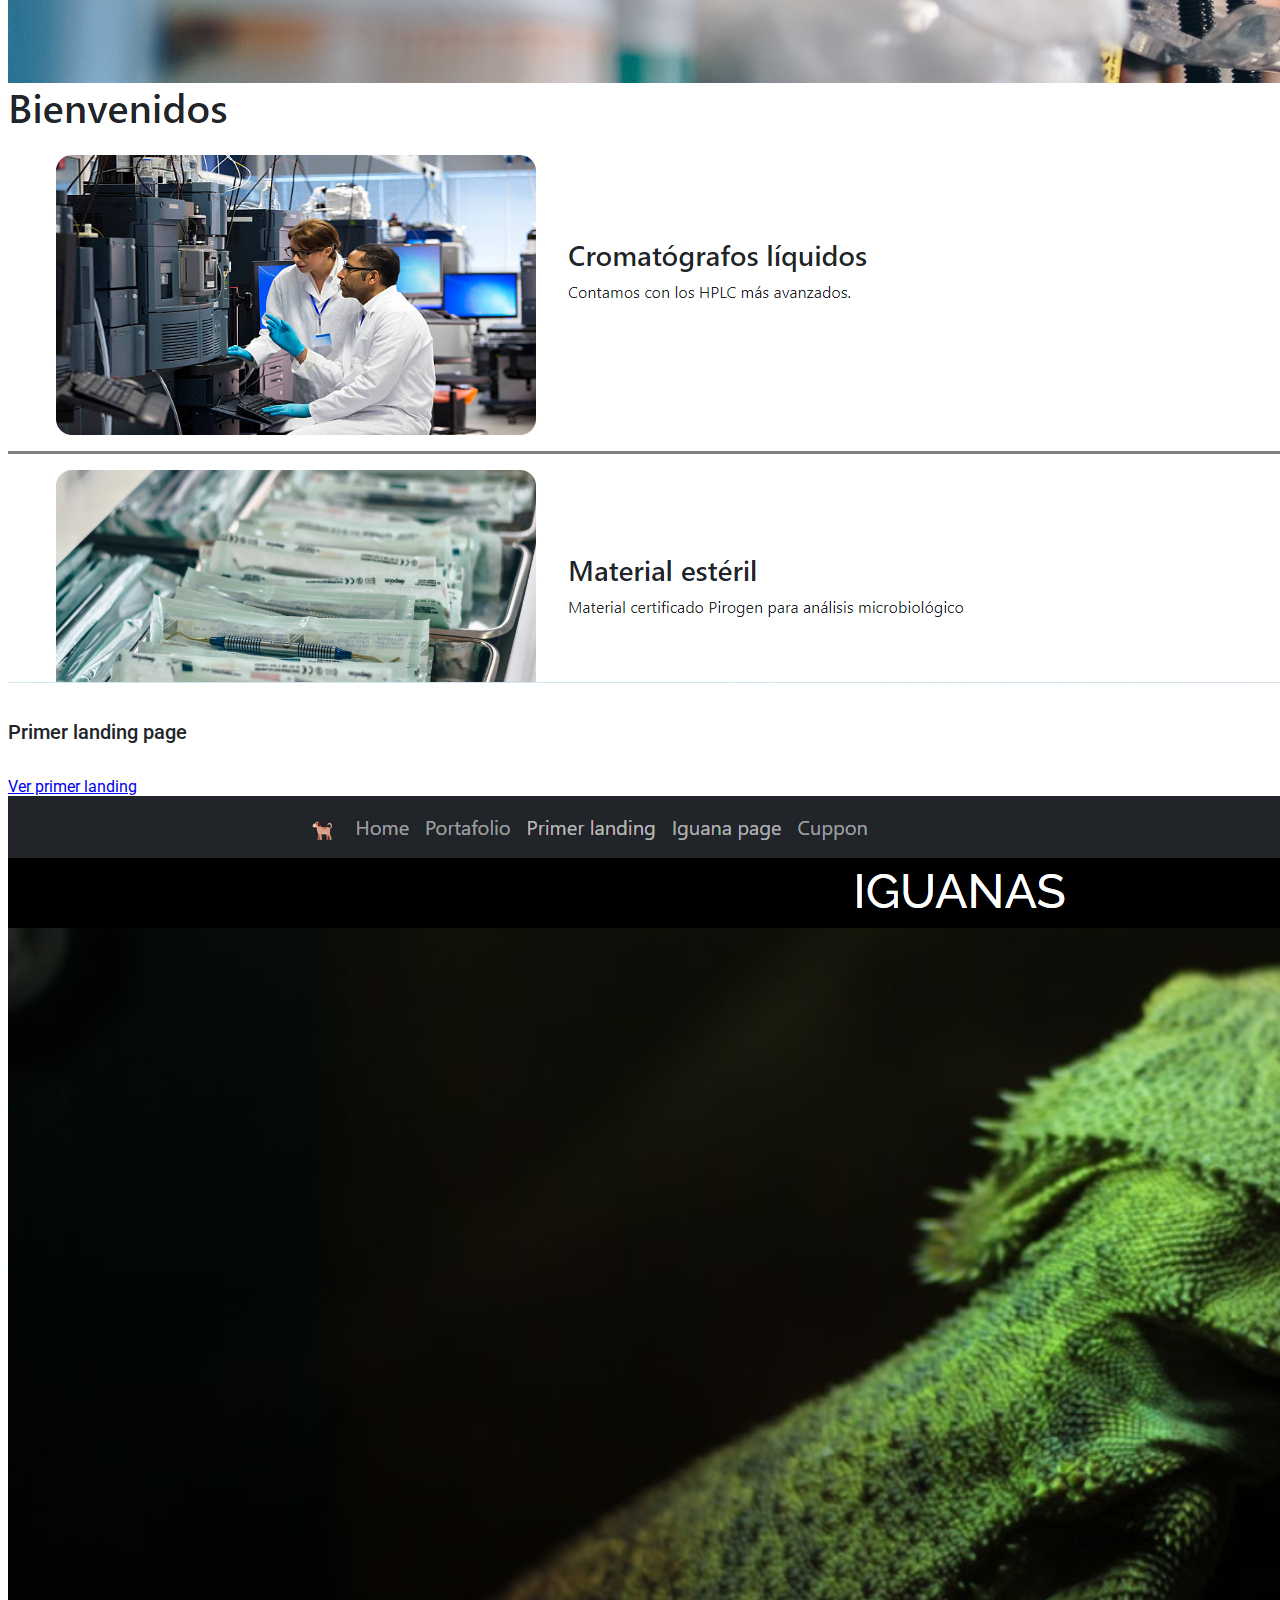
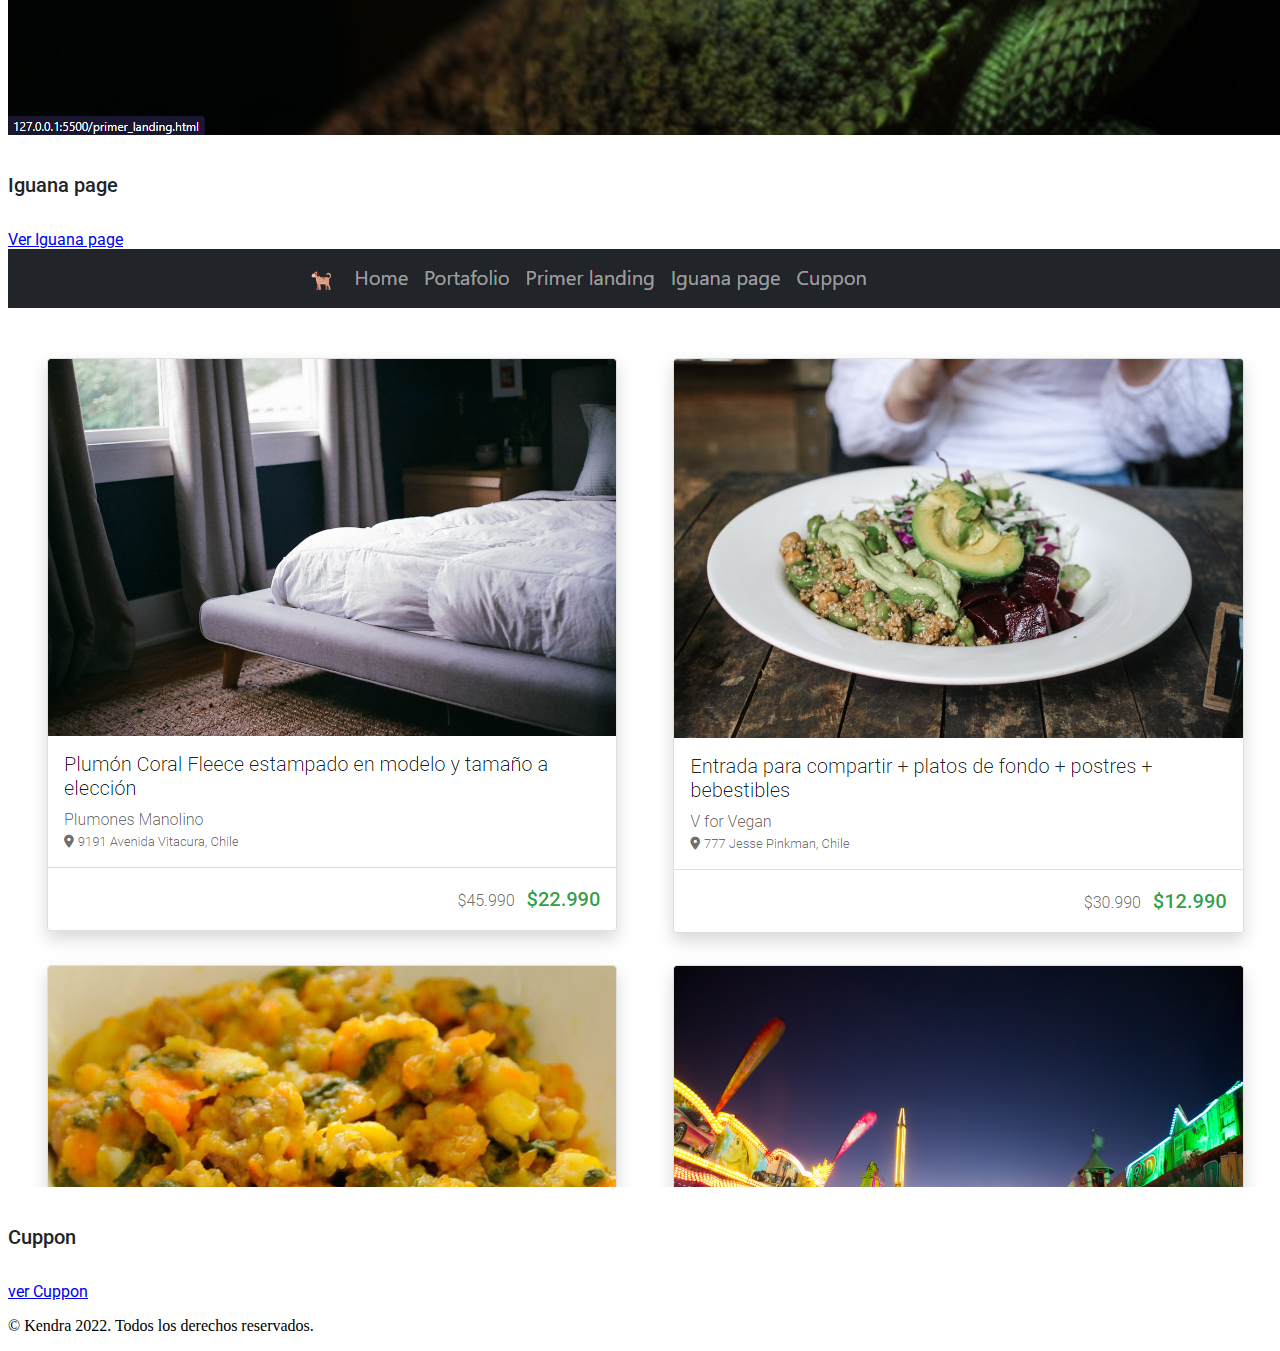
<file: portafolio.html>
<!doctype html>
<html lang="en">

<head>
  <title>Portafolio</title>
  <!-- Required meta tags -->
  <meta charset="UTF-8">
  <meta http-equiv="X-UA-Compatible" content="IE=edge">
  <meta name="viewport" content="width=device-width, initial-scale=1.0">

  <!-- Link Google fonts -->
  <link rel="preconnect" href="https://fonts.googleapis.com">
  <link rel="preconnect" href="https://fonts.gstatic.com" crossorigin>
  <link href="https://fonts.googleapis.com/css2?family=Roboto:wght@300;500&display=swap" rel="stylesheet">

  <!-- Bootstrap CSS v5.0.2 -->
  <link href="https://cdn.jsdelivr.net/npm/bootstrap@5.1.3/dist/css/bootstrap.min.css" rel="stylesheet"
    integrity="sha384-1BmE4kWBq78iYhFldvKuhfTAU6auU8tT94WrHftjDbrCEXSU1oBoqyl2QvZ6jIW3" crossorigin="anonymous">
  <!-- Font awesome cdnjs -->
  <link rel="stylesheet" href="https://cdnjs.cloudflare.com/ajax/libs/font-awesome/6.1.1/css/all.min.css"
    integrity="sha512-KfkfwYDsLkIlwQp6LFnl8zNdLGxu9YAA1QvwINks4PhcElQSvqcyVLLD9aMhXd13uQjoXtEKNosOWaZqXgel0g=="
    crossorigin="anonymous" referrerpolicy="no-referrer" />

  <link rel="shortcut icon" href="assets/img/favicon.ico" type="image/x-icon">
  <link rel="stylesheet" href="assets/css/portafolio.css">
</head>

<body class="bg-black text-light">
  <nav class="navbar navbar-expand-lg navbar-dark bg-dark fixed-top">
    <div class="container">
      <a class="navbar-brand" href="index.html">
        <img src="assets/img/logo.png" class="img-fluid logo-img">
      </a>
      <button class="navbar-toggler" type="button" data-bs-toggle="collapse" aria-controls="navbarSupportedContent"
        aria-expanded="false" aria-label="Toggle navigation">
        <span class="navbar-toggler-icon"></span>
      </button>
      <div class="collapse navbar-collapse" id="navbarSupportedContent">
        <ul class="navbar-nav me-auto mb-2 mb-lg-0 fs-5">
          <li class="nav-item">
            <a class="nav-link" href="index.html">Home</a>
          </li>
          <li class="nav-item">
            <a class="nav-link" href="portafolio.html">Portafolio</a>
          </li>
          <li class="nav-item">
            <a class="nav-link" href="primer_landing.html">Primer landing</a>
          </li>
          <li class="nav-item">
            <a class="nav-link" href="iguana_page.html">Iguana page</a>
          </li>
          <li class="nav-item">
            <a class="nav-link" href="cuppon.html">Cuppon</a>
          </li>
        </ul>

      </div>
    </div>
  </nav>

  <main class="main text-roboto">
      <h1 fs-5 text-weight-medium>Portafolio</h1>
    <div class="content-card pt-3 ps-4 pe-4">
        <div class="row">
            <div class="col-xs-12 col-md-6">
                <div class="card m-3 shadow rounded">
                    <img src="assets/img/portafolio/CV.png" class="card-img-top" alt="desafío curriculum vitae">
                    <div class="card-body bg-info">
                      <h5 class="card-title text-weight-medium c-title">Curriculum vitae</h5>
                      <a href="#" class="btn btn-success">Ver CV</a>
                  </div>
                </div>
            </div>
            <div class="col-xs-12 col-md-6">
                <div class="card m-3 shadow rounded">
                    <img src="assets/img/portafolio/primer_landing.png" class="card-img-top" alt="desafío primer landing">
                    <div class="card-body bg-info">
                      <h5 class="card-title text-weight-medium c-title">Primer landing page</h5>
                      <a href="#" class="btn btn-success">Ver primer landing</a>
                  </div>
                </div>
            </div>
            <div class="col-xs-12 col-md-6">
                <div class="card m-3 shadow rounded">
                    <img src="assets/img/portafolio/iguana_page.png" class="card-img-top" alt="desafío iguana page">
                    <div class="card-body bg-info">
                      <h5 class="card-title text-weight-medium c-title">Iguana page</h5>
                      <a href="#" class="btn btn-success">Ver Iguana page</a>
                  </div>
                </div>
            </div>
            <div class="col-xs-12 col-md-6">
                <div class="card m-3 shadow rounded">
                    <img src="assets/img/portafolio/cuppon.png" class="card-img-top" alt="desafío cuppon">
                    <div class="card-body bg-info">
                        <h5 class="card-title text-weight-medium c-title">Cuppon</h5>
                        <a href="#" class="btn btn-success">ver Cuppon</a>
                    </div>
                </div>
            </div>
    </div>
</main>

  <footer class="bg-dark text-center text-light p-4">
    <p class="mb-0">© Kendra 2022. Todos los derechos reservados.</p>
  </footer>

  <!-- Bootstrap JavaScript Libraries -->
  <script src="https://cdn.jsdelivr.net/npm/bootstrap@5.1.3/dist/js/bootstrap.bundle.min.js"
    integrity="sha384-ka7Sk0Gln4gmtz2MlQnikT1wXgYsOg+OMhuP+IlRH9sENBO0LRn5q+8nbTov4+1p"
    crossorigin="anonymous"></script>
</body>

</html>
</file>
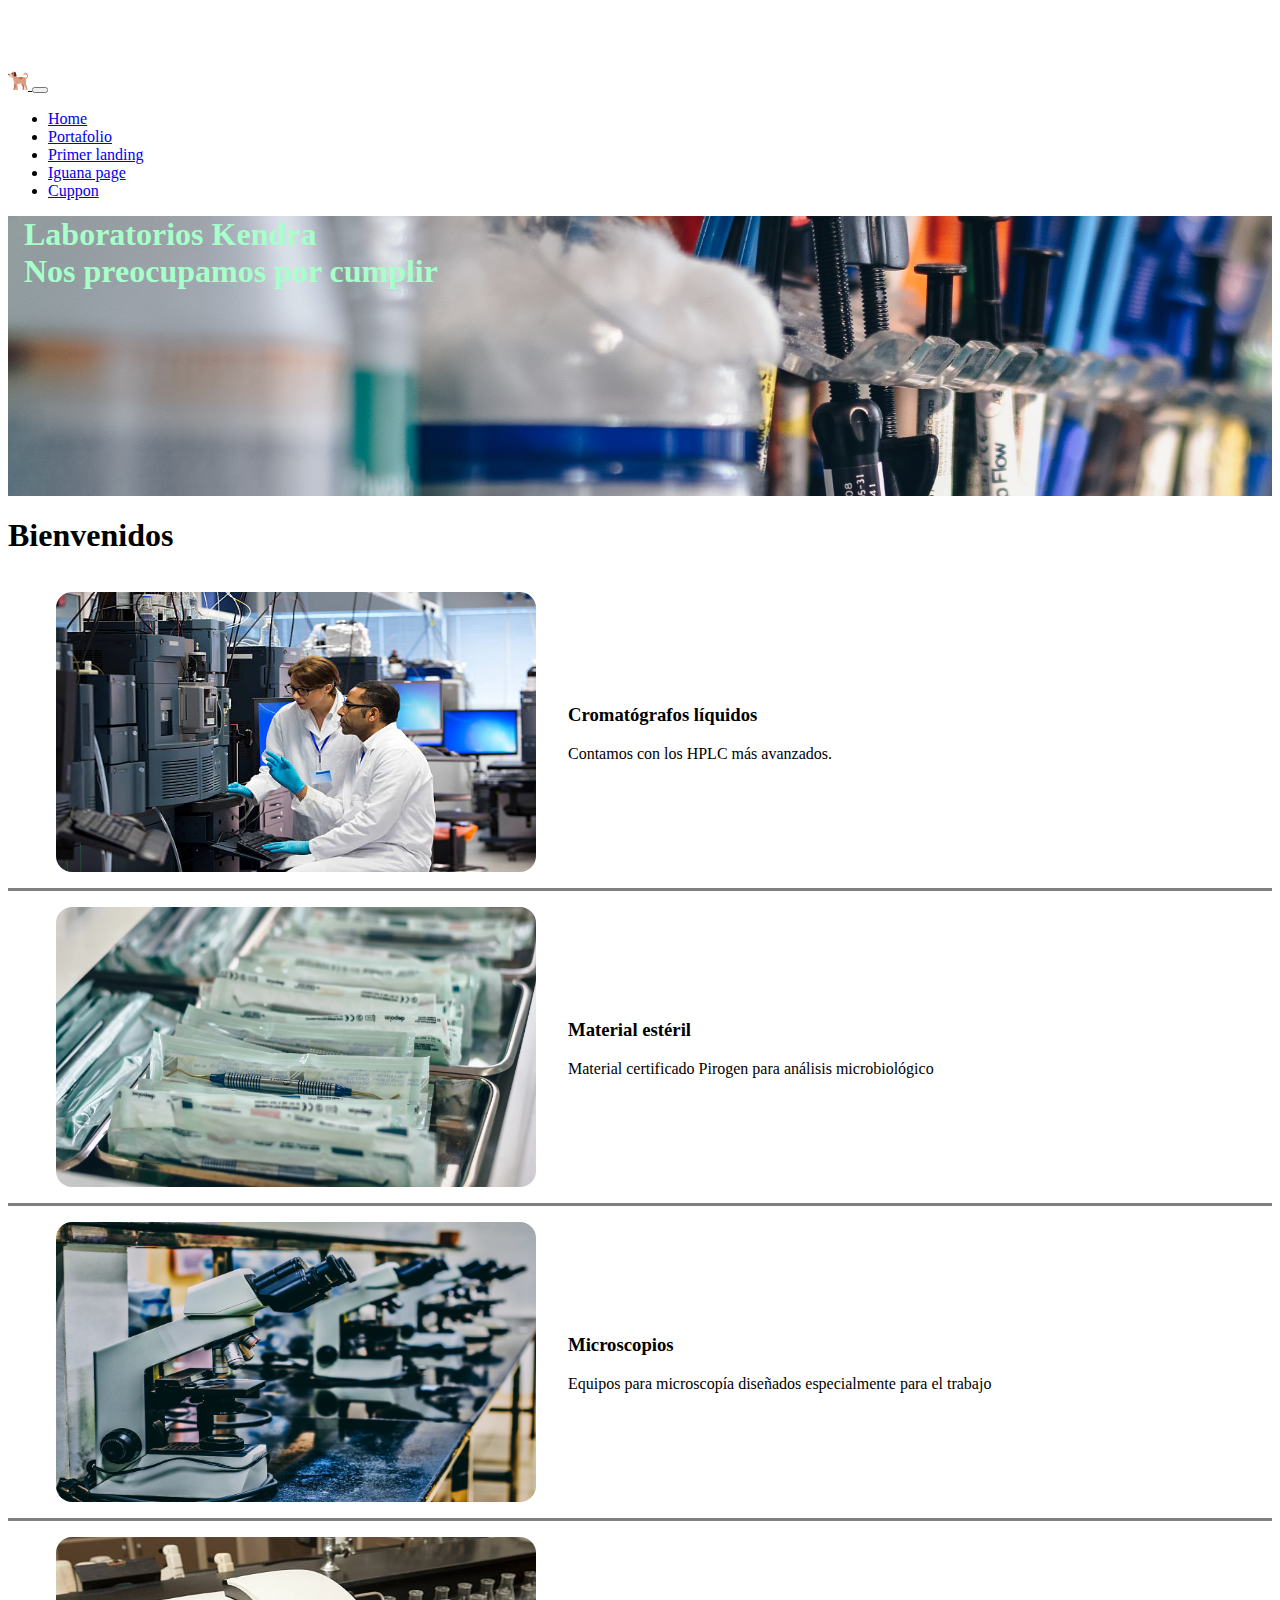
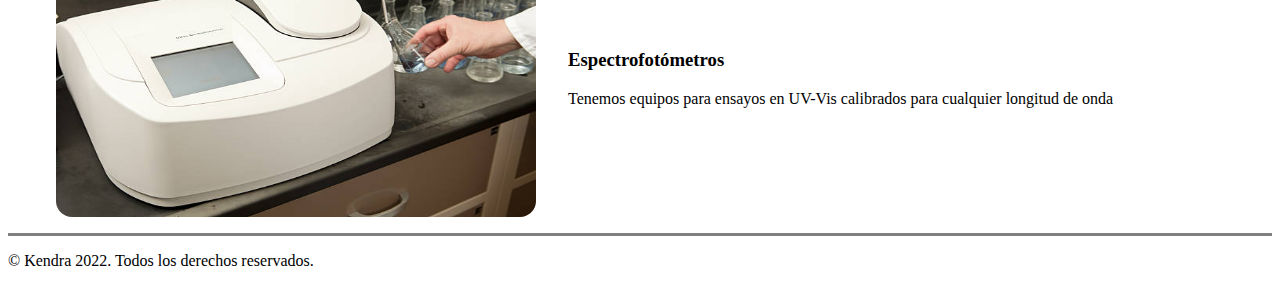
<file: primer_landing.html>
<!doctype html>
<html lang="en">

<head>
  <title>Primer landing page</title>
  <!-- Required meta tags -->
  <meta charset="UTF-8">
  <meta http-equiv="X-UA-Compatible" content="IE=edge">
  <meta name="viewport" content="width=device-width, initial-scale=1.0">

  <!-- Link Google fonts -->
  <link rel="preconnect" href="https://fonts.googleapis.com">
  <link rel="preconnect" href="https://fonts.gstatic.com" crossorigin>
  <link href="https://fonts.googleapis.com/css2?family=Raleway:wght@400;700&display=swap" rel="stylesheet">

  <!-- Bootstrap CSS v5.0.2 -->
  <link href="https://cdn.jsdelivr.net/npm/bootstrap@5.1.3/dist/css/bootstrap.min.css" rel="stylesheet"
    integrity="sha384-1BmE4kWBq78iYhFldvKuhfTAU6auU8tT94WrHftjDbrCEXSU1oBoqyl2QvZ6jIW3" crossorigin="anonymous">
  <!-- Font awesome cdnjs -->
  <link rel="stylesheet" href="https://cdnjs.cloudflare.com/ajax/libs/font-awesome/6.1.1/css/all.min.css"
    integrity="sha512-KfkfwYDsLkIlwQp6LFnl8zNdLGxu9YAA1QvwINks4PhcElQSvqcyVLLD9aMhXd13uQjoXtEKNosOWaZqXgel0g=="
    crossorigin="anonymous" referrerpolicy="no-referrer" />

  <link rel="shortcut icon" href="assets/img/favicon.ico" type="image/x-icon">
  <link rel="stylesheet" href="assets/css/primer_landing.css">
</head>

<body>
  <nav class="navbar navbar-expand-lg navbar-dark bg-dark fixed-top">
    <div class="container">
      <a class="navbar-brand" href="index.html">
        <img src="assets/img/logo.png" class="img-fluid logo-img">
      </a>
      <button class="navbar-toggler" type="button" data-bs-toggle="collapse" aria-controls="navbarSupportedContent"
        aria-expanded="false" aria-label="Toggle navigation">
        <span class="navbar-toggler-icon"></span>
      </button>
      <div class="collapse navbar-collapse" id="navbarSupportedContent">
        <ul class="navbar-nav me-auto mb-2 mb-lg-0 fs-5">
          <li class="nav-item">
            <a class="nav-link" href="index.html">Home</a>
          </li>
          <li class="nav-item">
            <a class="nav-link" href="portafolio.html">Portafolio</a>
          </li>
          <li class="nav-item">
            <a class="nav-link" href="primer_landing.html">Primer landing</a>
          </li>
          <li class="nav-item">
            <a class="nav-link" href="iguana_page.html">Iguana page</a>
          </li>
          <li class="nav-item">
            <a class="nav-link" href="cuppon.html">Cuppon</a>
          </li>
        </ul>

      </div>
    </div>
  </nav>

  <div class="heroe">
    <div>Laboratorios Kendra</div>
    <div>Nos preocupamos por cumplir</div>
</div>
<main class="principal">
    <h1>Bienvenidos</h1>
    <section>
        <img class="image" src="assets/img/primer_landing/hplc.jpg" alt="Cromatógrafo líquido">
        <div class="texto">
            <h3>Cromatógrafos líquidos</h3>
            <p>Contamos con los HPLC más avanzados.</p>
        </div>
        <div class="clear"></div>
    </section>
    <section>
        <img class="image" src="assets/img/primer_landing/material-esteril.webp" alt="Material estéril">
        <div class="texto">
            <h3>Material estéril</h3>
            <p>Material certificado Pirogen para análisis microbiológico</p>
        </div>
        <div class="clear"></div>
    </section>
    <section>
        <img class="image" src="assets/img/primer_landing/microscopio.webp" alt="Microscopio">
        <div class="texto">
            <h3>Microscopios</h3>
            <p>Equipos para microscopía diseñados especialmente para el trabajo</p>
        </div>
        <div class="clear"></div>
    </section>
    <section>
        <img class="image" src="assets/img/primer_landing/uv.jpg" alt="Espectrofotómetro">
        <div class="texto">
            <h3>Espectrofotómetros</h3>
            <p>Tenemos equipos para ensayos en UV-Vis calibrados para cualquier longitud de onda</p>
        </div>
        <div class="clear"></div>
    </section>
</main>

  <footer class="bg-dark text-center text-light p-4">
    <p class="mb-0">© Kendra 2022. Todos los derechos reservados.</p>
  </footer>

  <!-- Bootstrap JavaScript Libraries -->
  <script src="https://cdn.jsdelivr.net/npm/bootstrap@5.1.3/dist/js/bootstrap.bundle.min.js"
    integrity="sha384-ka7Sk0Gln4gmtz2MlQnikT1wXgYsOg+OMhuP+IlRH9sENBO0LRn5q+8nbTov4+1p"
    crossorigin="anonymous"></script>
</body>

</html>
</file>
<file: assets/css/style.css>
body {
  font-family: "Raleway", sans-serif;
}

.logo-img {
  height: 20px;
}

/* Hero Section */

#Hero-Section {
  background-image: url("../img/bg-hero.webp");
  background-repeat: no-repeat;
  background-size: cover;
  background-position: left;
}

/* Mis trabajos */

#Mis-trabajos .image-top {
  height: 250px;
  background-repeat: no-repeat;
  background-size: cover;
  background-position: center;
}

/* Contacto */

#Contacto form label {
  font-weight: 700;
  color: #373a3c;
}

@media (max-width: 768px) {
  #Contacto form label {
    font-weight: 400;
  }

  .navbar-brand {
    width: 20px;
  }

}
</file>
<file: assets/css/cuppon.css>
.logo-img {
    height: 20px;
}

body {
    padding-top: 80px;
}

.text-roboto {
    font-family: 'Roboto', sans-serif;
}

.text-weight-light {
    font-weight: 300;
}

.text-weight-medium {
    font-weight: 500;
}

.bg-verde {
    background-color: #28A745;
}

.logo-navbar {
    height: 28px;
}

.precio2 {
    color: #28A745;
}

.text-light-grey {
    color: #707070;
}

.img-footer {
    height: 24px;
}

.parrafo-1 {
    font-size: 16px;
}

.text-direccion {
    font-size: 13px;
}

.c-title {
    color: #212529;
    font-size: 20px;
}
</file>
<file: assets/css/iguana_page.css>
/*código fuente
font-family: 'Raleway', sans-serif;*/

body {
    padding-top: 60px;
}

.bg-beige {
    background-color: rgb(155, 155, 118);
}

.logo-img {
    height: 20px;
}

/* .content {
    max-width: 1280px;
    margin: auto;
} */

.header-title {
    display: flex;
    font-size: 48px;
    margin: 7px 0px;
    /*   height: 73px; */
    justify-content: center;
    align-items: center;
}

.header-img {
    width: 100%;
    margin: 0px;
    padding: 0px;
}

.text-white {
    color: #FFFFFF;
}

.bg-black {
    background-color: #000000;
}

.bg-dark {
    background-color: #1e1a13;
}

.text-p {
    font-size: 16px;
    text-align: justify;
}

.desc-section {
    height: 348px;
}

.texto-desc {
    display: inline-block;
    padding-left: 150px;
    padding-top: 72px;
    width: 35%;
    margin-right: 16px;
    margin-bottom: 16px;
}

.image-desc {
    float: right;
    width: 399px;
    height: 237px;
    padding-top: 40px;
    padding-right: 150px;
    margin-left: 16px;
}

.font-raleway {
    font-family: 'Raleway', sans-serif;
}

.font-medium {
    font-weight: 500;
}

.font-light {
    font-weight: 300;
}

.icons-section {
    margin-top: 7px;
    height: 348px;
    align-items: center;
    /*evitar el overflow de ila imagen float en la sección anterior al agrandar*/
    clear: both;
}

.container-icons {
    padding-left: 200px;
    padding-right: 200px;
    margin-top: 50px;
    display: flex;
    text-align: center;

}

.icon {
    flex-grow: 1;
    /*Basis elimina el tamaño inicial proporcional de los textos*/
    flex-basis: 0;
}

.text-icon {
    font-size: 25px;
}

.section-title {
    font-size: 40px;
    padding-top: 68px;
}

.gallery {
    height: 348px;
    line-height: 348px;
    text-align: center;
    overflow: hidden;
}

.gal-image {
    margin: 8px;
    width: 316px;
    height: 202px;
    vertical-align: middle;
}

.footer {
    height: 102px;
    line-height: 102px;
    font-size: 20px;
}

.text-center {
    text-align: center;
}
</file>
<file: assets/css/portafolio.css>
.logo-img {
    height: 20px;
}

body {
    padding-top: 70px;
}

.text-roboto {
    font-family: 'Roboto', sans-serif;
}

.text-weight-light {
    font-weight: 300;
}

.text-weight-medium {
    font-weight: 500;
}

.c-title {
    color: #212529;
    font-size: 20px;
}
</file>
<file: assets/css/primer_landing.css>
.logo-img {
    height: 20px;
}

body {
    padding-top: 62px;
}

@media (max-width: 768px) {
    body {
        padding-top: 0;
    }
}

.heroe {
    background-image: url("../img/primer_landing/title.jpg");
    background-position: bottom;
    background-size: cover;
    background-repeat: no-repeat;
    background-attachment: fixed;
    color: #a7ffc9;
    height: 280px;
    margin-top: 0;
}

.heroe div {
    font-size: 2em;
    font-weight: 800;
    margin-left: 16px;
}

/*div {
    border-bottom: 2px solid gray;
    padding: 50px;
    margin-left: auto;
    margin-right: auto;
}*/

/*Formato de elementos del cuerpo de la página*/
.principal {
    display: table;
    width: 100%;
    height: auto;
}

.principal section {
    border-bottom: solid gray;
    padding-left: 32px;
}

.image {
    float: left;
    display: block;
    border-radius: 16px;
    height: 280px;
    width: 480px;
    margin: 16px;
}

.principal .texto {
    display: table-cell;
    height: 280px;
    vertical-align: middle;
    padding: 16px;
}

.clear {
    clear: both;
}
</file>
